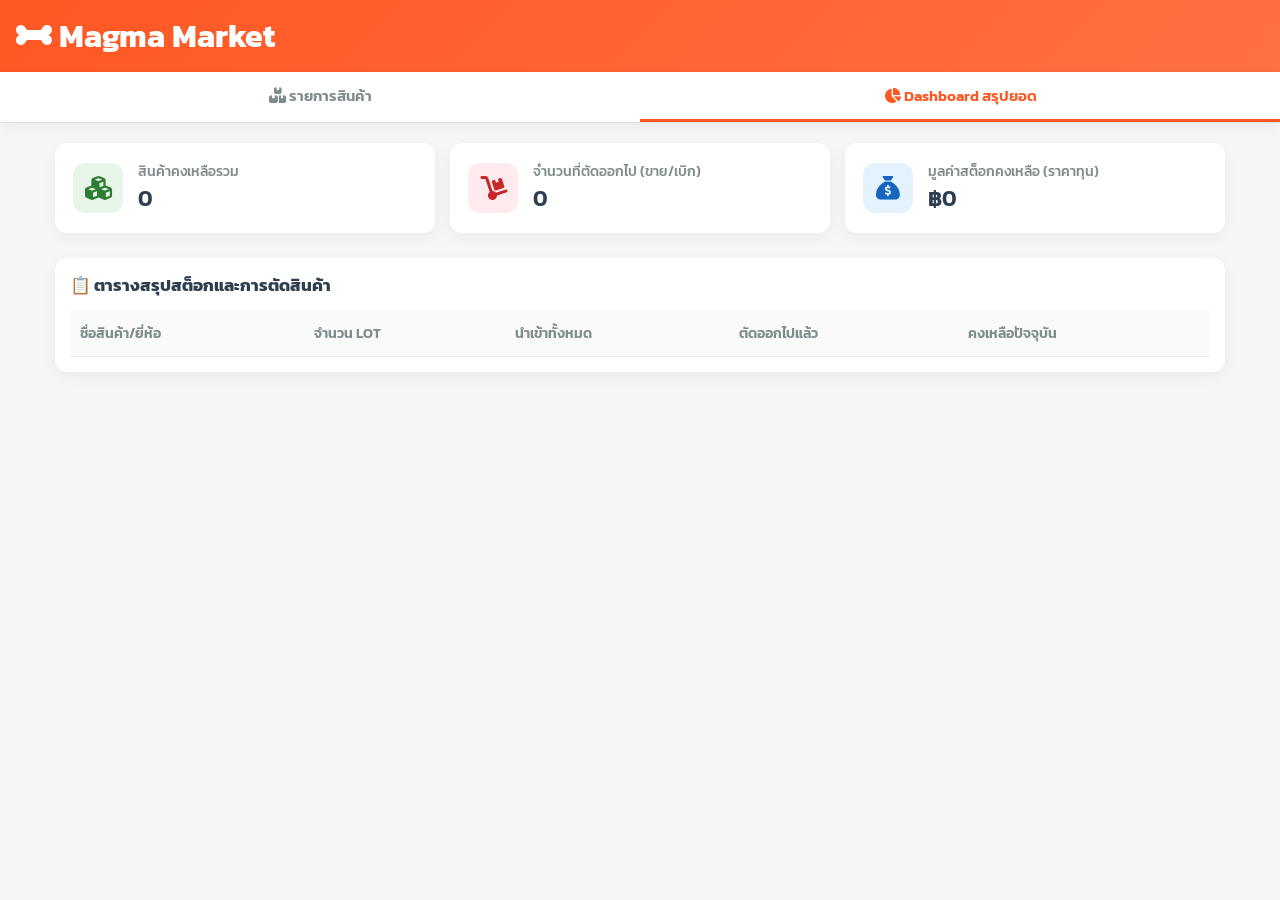
<file: dashboard.html>
<!DOCTYPE html>
<html lang="th">
<head>
  <meta charset="UTF-8">
  <meta name="viewport" content="width=device-width, initial-scale=1.0">
  <title>Dashboard สรุปยอด - Magma Market</title>
  <link rel="preconnect" href="https://fonts.googleapis.com">
  <link rel="preconnect" href="https://fonts.gstatic.com" crossorigin>
  <link href="https://fonts.googleapis.com/css2?family=Kanit:wght@300;400;500;600&display=swap" rel="stylesheet">
  <link rel="stylesheet" href="https://cdnjs.cloudflare.com/ajax/libs/font-awesome/6.4.0/css/all.min.css">
  
  <style>
    :root {
      --primary: #ff5722;
      --bg: #f4f6f8;
      --card-bg: #ffffff;
      --text: #2c3e50;
      --text-muted: #7f8c8d;
      --border-radius: 12px;
      --shadow: 0 4px 15px rgba(0,0,0,0.05);
    }
    * { box-sizing: border-box; margin: 0; padding: 0; font-family: 'Kanit', sans-serif; }
    body { background-color: var(--bg); color: var(--text); padding-bottom: 40px; }
    .navbar { background: linear-gradient(135deg, #ff5722, #ff7043); color: white; padding: 12px 16px; display: flex; justify-content: space-between; align-items: center; box-shadow: 0 2px 10px rgba(0,0,0,0.1); }
    .tab-bar { display: flex; background: white; margin-bottom: 20px; border-bottom: 1px solid #e0e0e0; box-shadow: var(--shadow); }
    .tab-btn { flex: 1; padding: 12px; text-align: center; font-size: 0.95rem; font-weight: 600; color: var(--text-muted); text-decoration: none; border-bottom: 3px solid transparent; }
    .tab-btn.active { color: var(--primary); border-bottom-color: var(--primary); }
    .container { max-width: 1200px; margin: 0 auto; padding: 0 15px; }
    .dashboard-stats { display: grid; grid-template-columns: repeat(auto-fit, minmax(220px, 1fr)); gap: 15px; margin-bottom: 25px; }
    .stat-card { background: white; padding: 18px; border-radius: var(--border-radius); box-shadow: var(--shadow); display: flex; align-items: center; gap: 15px; }
    .stat-icon { width: 50px; height: 50px; border-radius: 12px; display: flex; align-items: center; justify-content: center; font-size: 1.5rem; }
    .stat-info h4 { font-size: 0.85rem; color: var(--text-muted); font-weight: 500; }
    .stat-info div { font-size: 1.4rem; font-weight: 600; color: var(--text); }
    .dashboard-table-box { background: white; border-radius: var(--border-radius); padding: 15px; box-shadow: var(--shadow); overflow-x: auto; }
    .dash-table { width: 100%; border-collapse: collapse; text-align: left; font-size: 0.9rem; }
    .dash-table th, .dash-table td { padding: 12px 10px; border-bottom: 1px solid #eee; }
    .dash-table th { background: #fafafa; color: var(--text-muted); font-weight: 600; }
  </style>
</head>
<body>

  <div class="navbar">
    <h1><i class="fa-solid fa-bone"></i> Magma Market</h1>
  </div>

  <!-- 📑 Navigation Tabs -->
  <div class="tab-bar">
    <a href="index.html" class="tab-btn">
      <i class="fa-solid fa-boxes-stacked"></i> รายการสินค้า
    </a>
    <a href="dashboard.html" class="tab-btn active">
      <i class="fa-solid fa-chart-pie"></i> Dashboard สรุปยอด
    </a>
  </div>

  <div class="container">
    <div class="dashboard-stats">
      <div class="stat-card">
        <div class="stat-icon" style="background:#e8f5e9; color:#2e7d32;"><i class="fa-solid fa-cubes"></i></div>
        <div class="stat-info">
          <h4>สินค้าคงเหลือรวม</h4>
          <div id="dashTotalRemaining">0</div>
        </div>
      </div>
      <div class="stat-card">
        <div class="stat-icon" style="background:#ffebee; color:#c62828;"><i class="fa-solid fa-dolly"></i></div>
        <div class="stat-info">
          <h4>จำนวนที่ตัดออกไป (ขาย/เบิก)</h4>
          <div id="dashTotalDeducted">0</div>
        </div>
      </div>
      <div class="stat-card">
        <div class="stat-icon" style="background:#e3f2fd; color:#1565c0;"><i class="fa-solid fa-sack-dollar"></i></div>
        <div class="stat-info">
          <h4>มูลค่าสต็อกคงเหลือ (ราคาทุน)</h4>
          <div id="dashTotalValue">฿0</div>
        </div>
      </div>
    </div>

    <div class="dashboard-table-box">
      <h3 style="margin-bottom: 12px; font-size: 1.05rem;">📋 ตารางสรุปสต็อกและการตัดสินค้า</h3>
      <table class="dash-table">
        <thead>
          <tr>
            <th>ชื่อสินค้า/ยี่ห้อ</th>
            <th>จำนวน LOT</th>
            <th>นำเข้าทั้งหมด</th>
            <th>ตัดออกไปแล้ว</th>
            <th>คงเหลือปัจจุบัน</th>
          </tr>
        </thead>
        <tbody id="dashTableBody"></tbody>
      </table>
    </div>
  </div>

  <script>
    const API_URL = 'https://magma-market-api.onrender.com/api/products';
    let allProducts = [];
    let groupedProducts = {};

    document.addEventListener('DOMContentLoaded', loadDashboardData);

    async function loadDashboardData() {
      try {
        const res = await fetch(API_URL);
        allProducts = await res.json();
        groupProductsByBrand();
        renderDashboard();
      } catch (err) {
        alert('ไม่สามารถดึงข้อมูล Dashboard ได้');
      }
    }

    function groupProductsByBrand() {
      groupedProducts = {};
      allProducts.forEach(p => {
        const brandKey = (p.brand || 'ไม่ระบุแบรนด์').trim();
        if (!groupedProducts[brandKey]) groupedProducts[brandKey] = [];
        groupedProducts[brandKey].push(p);
      });
    }

    function renderDashboard() {
      let totalRemaining = 0;
      let totalDeducted = 0;
      let totalCostValue = 0; // คำนวณมูลค่ารวมราคาทุน

      allProducts.forEach(p => {
        const remaining = p.remainingQty || 0;
        const total = p.totalQty || 0;
        const deducted = Math.max(0, total - remaining);
        
        // 📌 ดึงราคาต้นทุน (Cost Price) มาคิดเป็นมูลค่าสต็อก
        const costPrice = p.costPrice || 0;

        totalRemaining += remaining;
        totalDeducted += deducted;
        totalCostValue += (remaining * costPrice);
      });

      document.getElementById('dashTotalRemaining').innerText = totalRemaining.toLocaleString() + ' ชิ้น';
      document.getElementById('dashTotalDeducted').innerText = totalDeducted.toLocaleString() + ' ชิ้น';
      document.getElementById('dashTotalValue').innerText = '฿' + totalCostValue.toLocaleString();

      const tbody = document.getElementById('dashTableBody');
      const brands = Object.keys(groupedProducts);

      tbody.innerHTML = brands.map(b => {
        const items = groupedProducts[b];
        const totalLots = items.length;
        const totalIn = items.reduce((s, i) => s + (i.totalQty || 0), 0);
        const totalRem = items.reduce((s, i) => s + (i.remainingQty || 0), 0);
        const totalDed = Math.max(0, totalIn - totalRem);

        return `
          <tr>
            <td><b>${b}</b></td>
            <td>${totalLots} LOT</td>
            <td>${totalIn}</td>
            <td style="color:#c62828;">-${totalDed}</td>
            <td style="color:#2e7d32;"><b>${totalRem}</b></td>
          </tr>
        `;
      }).join('');
    }
  </script>
</body>
</html>
</file>
